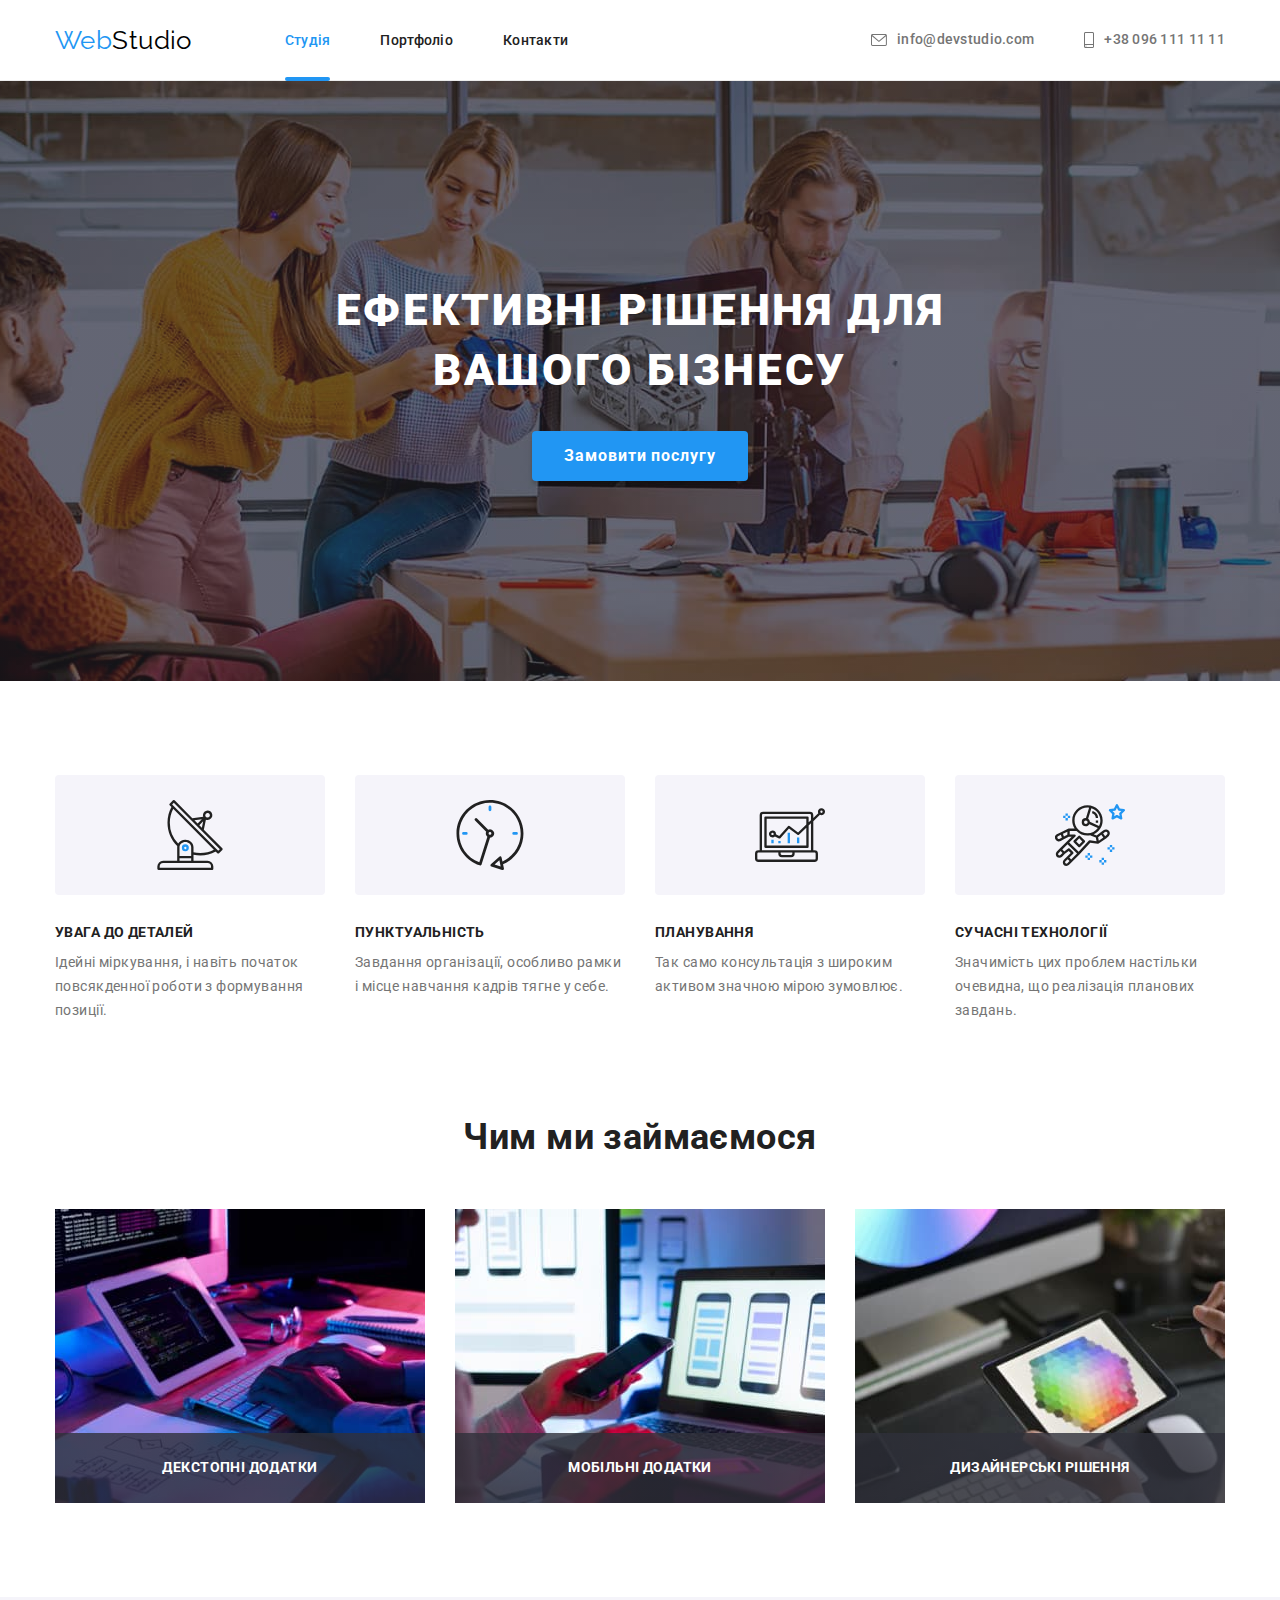
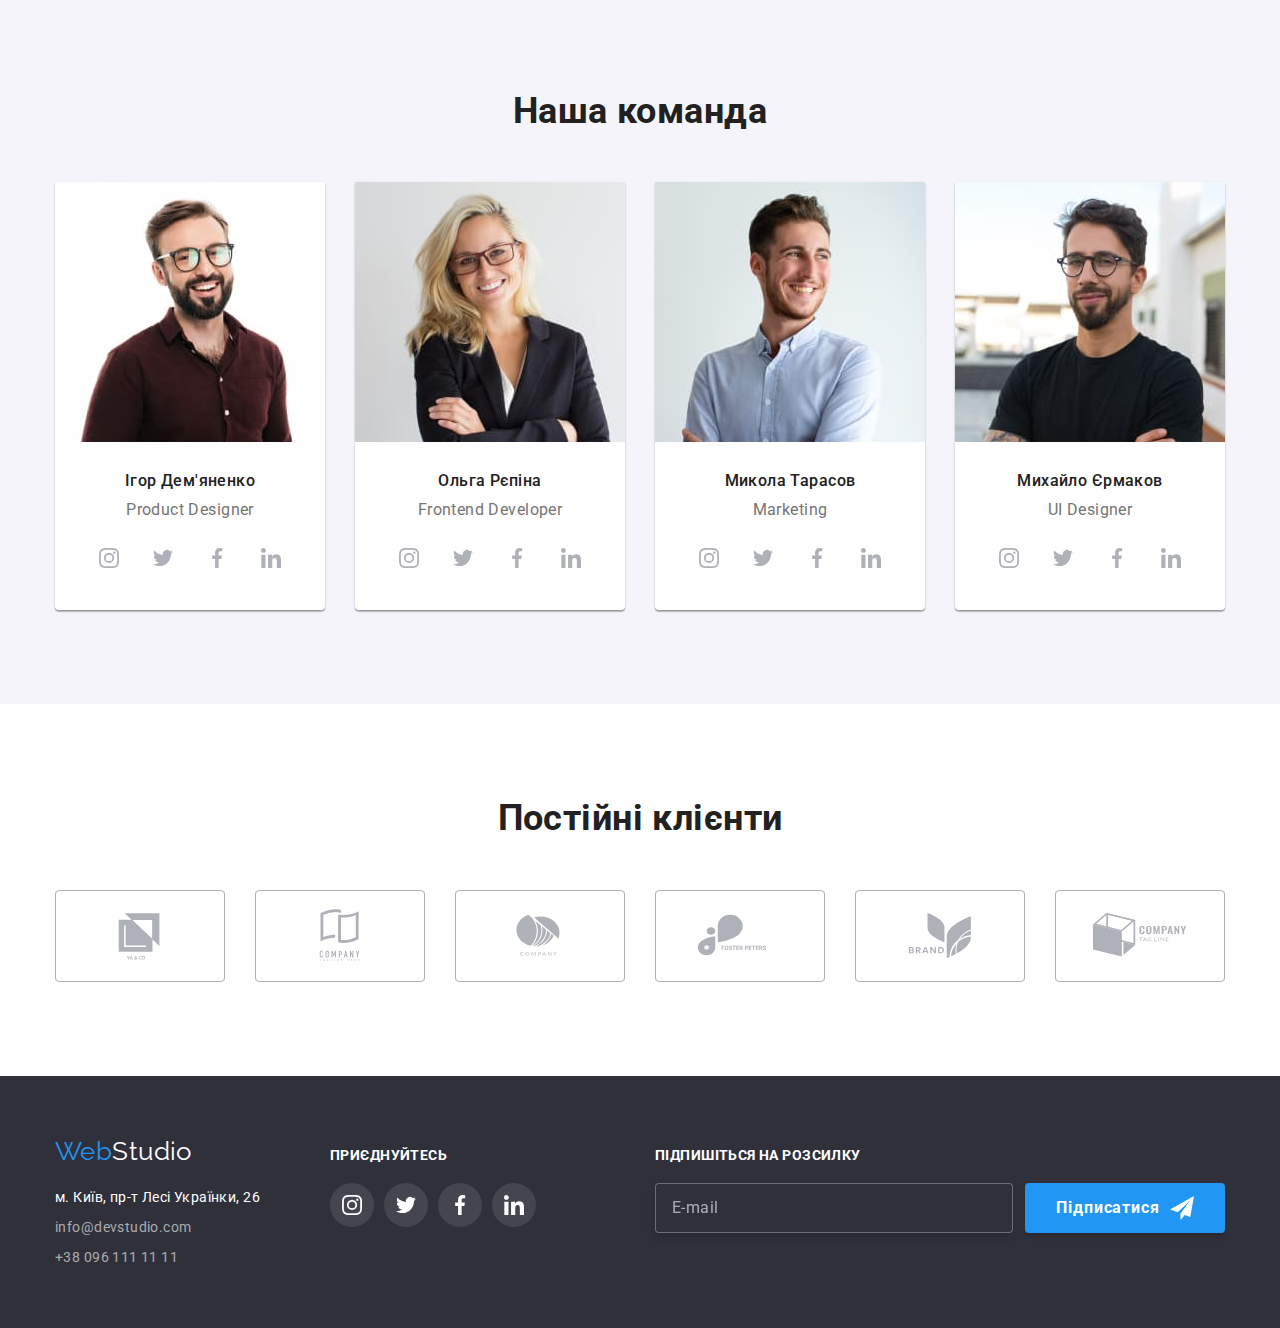
<file: index.html>
<!DOCTYPE html>
<html lang="uk">
  <head>
    <meta charset="utf-8" />
    <meta http-equiv="x-ua-compatible" content="ie=edge" />
    <meta name="viewport" content="width=device-width, initial-scale=1.0" />
    <title>WebStudio</title>

    <link rel="preconnect" href="https://fonts.googleapis.com" />
    <link rel="preconnect" href="https://fonts.gstatic.com" crossorigin />
    <link
      href="https://fonts.googleapis.com/css2?family=Raleway:wght@700&family=Roboto:wght@400;500;700;900&display=swap"
      rel="stylesheet"
    />
    <link
      rel="stylesheet"
      href="https://cdnjs.cloudflare.com/ajax/libs/modern-normalize/1.1.0/modern-normalize.min.css"
    />
    <link rel="stylesheet" href="./css/main.min.css" />
  </head>
  <body class="body">
    <header class="header">
      <div class="container main-menu">
        <nav class="nav-menu">
          <a href="./index.html" class="logo"
            >Web<span class="logo-studio">Studio</span></a
          >
          <ul class="site-nav list">
            <li class="item">
              <a href="./index.html" class="link current">Студія</a>
            </li>
            <li class="item">
              <a href="./portfolio.html" class="link">Портфоліо</a>
            </li>
            <li class="item"><a href="" class="link">Контакти</a></li>
          </ul>
        </nav>
        <ul class="contacts list">
          <li class="item">
            <a class="contacts-global-icon" href="mailto:info@devstudio.com">
              <svg class="icon-contacts" width="16" height="12">
                <use href="./images/icons.svg#envelope"></use></svg
              >info@devstudio.com</a
            >
          </li>
          <li class="item">
            <a class="contacts-global-icon" href="tel:+380961111111"
              ><svg class="icon-contacts" width="10" height="16">
                <use href="./images/icons.svg#phone"></use></svg
              >+38 096 111 11 11</a
            >
          </li>
        </ul>
        <button type="button" class="mob-menu-btn" data-menu-open>
          <svg class="burger-menu" width="24" height="16">
            <use href="./images/icons.svg#burger"></use>
          </svg>
        </button>
      </div>
      <div class="mob-menu is-hidden" data-menu>
        <div class="containe mob-menu-top">
          <button class="mob-menu-close" type="button" data-menu-close>
            <svg class="close-menu" width="18" height="18">
              <use href="./images/icons.svg#icon-close"></use>
            </svg>
          </button>
          <nav class="mob-nav">
            <ul class="mob-menu-list list">
              <li class="mob-menu-item">
                <a href="./index.html" class="mob-menu-link">Студія</a>
              </li>
              <li class="mob-menu-item">
                <a href="./portfolio.html" class="mob-menu-link">Портфоліо</a>
              </li>
              <li class="mob-menu-item">
                <a href="" class="mob-menu-link">Контакти</a>
              </li>
            </ul>
          </nav>
        </div>
        <div class="mob-menu-bottom">
          <ul class="mob-menu-contacts list">
            <li class="mob-menu-tel-item">
              <a class="mob-link" href="tel:+380961111111">+38 096 111 11 11</a>
            </li>

            <li class="mob-menu-mail-item">
              <a class="mail-link" href="mailto:info@devstudio.com"
                >info@devstudio.com</a
              >
            </li>
          </ul>
          <ul class="mob-menu-social list">
            <li class="mob-menu-social-item">
              <a class="mob-menu-social-link" href="">Instagram</a>
            </li>
            <li class="mob-menu-social-item">
              <a class="mob-menu-social-link" href="">Twitter</a>
            </li>
            <li class="mob-menu-social-item">
              <a class="mob-menu-social-link" href="">Facebook</a>
            </li>
            <li class="mob-menu-social-item">
              <a class="mob-menu-social-link" href="">LinkedIn</a>
            </li>
          </ul>
        </div>
      </div>
    </header>
    <main>
      <section class="hero">
        <div class="container">
          <h1 class="hero__title">
            Ефективні рішення для <br />
            вашого бізнесу
          </h1>
          <button type="button" class="button primary" data-modal-open>
            Замовити послугу
          </button>
        </div>
      </section>
      <section class="principles section">
        <div class="container">
          <h2 class="visually-hidden">Наші принципи</h2>
          <ul class="principles__list list">
            <li class="principles__item">
              <div class="principles__icon">
                <svg width="70" height="70">
                  <use href="./images/icons.svg#antenna"></use>
                </svg>
              </div>
              <h3 class="principles__title">УВАГА ДО ДЕТАЛЕЙ</h3>
              <p>
                Ідейні міркування, і навіть початок повсякденної роботи з
                формування позиції.
              </p>
            </li>
            <li class="principles__item">
              <div class="principles__icon">
                <svg width="70" height="70">
                  <use href="./images/icons.svg#clock"></use>
                </svg>
              </div>
              <h3 class="principles__title">ПУНКТУАЛЬНІСТЬ</h3>
              <p>
                Завдання організації, особливо рамки і місце навчання кадрів
                тягне у себе.
              </p>
            </li>
            <li class="principles__item">
              <div class="principles__icon">
                <svg width="70" height="70">
                  <use href="./images/icons.svg#diagram"></use>
                </svg>
              </div>
              <h3 class="principles__title">ПЛАНУВАННЯ</h3>
              <p>
                Так само консультація з широким активом значною мірою зумовлює.
              </p>
            </li>
            <li class="principles__item">
              <div class="principles__icon">
                <svg width="70" height="70">
                  <use href="./images/icons.svg#astronaut"></use>
                </svg>
              </div>
              <h3 class="principles__title">СУЧАСНІ ТЕХНОЛОГІЇ</h3>
              <p>
                Значимість цих проблем настільки очевидна, що реалізація
                планових завдань.
              </p>
            </li>
          </ul>
        </div>
      </section>
      <section class="work section">
        <div class="container">
          <h2 class="section__title">Чим ми займаємося</h2>
          <ul class="work__list list">
            <li class="work__img">
              <img
                class="image"
                src="./images/box/box1.jpg"
                alt="Написання коду"
                width="370"
              />
              <h3 class="work__title">Декстопні Додатки</h3>
            </li>
            <li class="work__img">
              <img
                class="image"
                src="./images/box/box2.jpg"
                alt="Виготовлення дизайну інтерфейсу"
                width="370"
              />
              <h3 class="work__title">Мобільні Додатки</h3>
            </li>
            <li class="work__img">
              <img
                class="image"
                src="./images/box/box3.jpg"
                alt="Підбір кольорів дизайну"
                width="370"
              />
              <h3 class="work__title">Дизайнерські рішення</h3>
            </li>
          </ul>
        </div>
      </section>
      <section class="section team">
        <div class="container">
          <h2 class="section__title team">Наша команда</h2>
          <ul class="team-list list">
            <li class="team-photo">
              <picture>
                <source
                media="(min-width: 1200px)"
                srcset="./images/team/team-member1.jpg 1x,
                ./images/team/teammember1-2x.jpg 2x
                "                
              />
              <source
               media="(min-width: 768px)"
                srcset="./images/team/team-mem1-tab.jpg 1x,
                ./images/team/team-mem1-tab-2x.jpg  2x
                "
              />
              <source
                media="(max-width: 767px)"
                srcset="./images/team/team-mem1-mob.jpg 1x,
                ./images/team/team-mem1-mob-2x.jpg 2x
                "                
              />
                <img
                class="team-member"
                src="./images/team/team-mem1-mob.jpg"
                alt="Фото дизайнера"
                width="450"
              />
              </picture>
              <div class="about-team">
                <h3 class="team-list title">Ігор Дем'яненко</h3>
                <p lang="en">Product Designer</p>
                <ul class="social-list list">
                  <li class="social-item">
                    <a class="social-link" href="">
                      <svg class="icon-social" width="20" height="20">
                        <use href="./images/icons.svg#instagram"></use>
                      </svg>
                    </a>
                  </li>
                  <li class="social-item">
                    <a class="social-link" href="">
                      <svg class="icon-social" width="20" height="20">
                        <use href="./images/icons.svg#twitter"></use>
                      </svg>
                    </a>
                  </li>
                  <li class="social-item">
                    <a class="social-link" href="">
                      <svg class="icon-social" width="20" height="20">
                        <use href="./images/icons.svg#facebook"></use>
                      </svg>
                    </a>
                  </li>
                  <li class="social-item">
                    <a class="social-link" href="">
                      <svg class="icon-social" width="20" height="20">
                        <use href="./images/icons.svg#linkedin"></use>
                      </svg>
                    </a>
                  </li>
                </ul>
              </div>
            </li>
            <li class="team-photo">
              <picture>
                <source
                media="(min-width: 1200px)"
                srcset="./images/team/team-member2.jpg 1x,
                ./images/team/teammember2-2x.jpg 2x
                "                
              />
              <source
               media="(min-width: 768px)"
                srcset="./images/team/team-mem2-tab.jpg 1x,
                ./images/team/team-mem2-tab-2x.jpg  2x
                "
              />
              <source
                media="(max-width: 767px)"
                srcset="./images/team/team-mem2-mob.jpg 1x,
                ./images/team/team-mem2-mob-2x.jpg 2x
                "                
              />
                <img
                class="team-member"
                src="./images/team/team-mem2-mob.jpg"
                alt="Фото дизайнера"
                width="450"
              />
              </picture>
              <div class="about-team">
                <h3 class="team-list title">Ольга Рєпіна</h3>
                <p lang="en">Frontend Developer</p>
                <ul class="social-list list">
                  <li class="social-item">
                    <a class="social-link" href="">
                      <svg class="icon-social" width="20" height="20">
                        <use href="./images/icons.svg#instagram"></use>
                      </svg>
                    </a>
                  </li>
                  <li class="social-item">
                    <a class="social-link" href="">
                      <svg class="icon-social" width="20" height="20">
                        <use href="./images/icons.svg#twitter"></use>
                      </svg>
                    </a>
                  </li>
                  <li class="social-item">
                    <a class="social-link" href="">
                      <svg class="icon-social" width="20" height="20">
                        <use href="./images/icons.svg#facebook"></use>
                      </svg>
                    </a>
                  </li>
                  <li class="social-item">
                    <a class="social-link" href="">
                      <svg class="icon-social" width="20" height="20">
                        <use href="./images/icons.svg#linkedin"></use>
                      </svg>
                    </a>
                  </li>
                </ul>
              </div>
            </li>
            <li class="team-photo">
              <picture>
                <source
                media="(min-width: 1200px)"
                srcset="./images/team/team-member3.jpg 1x,
                ./images/team/teammember3-2x.jpg 2x
                "                
              />
              <source
               media="(min-width: 768px)"
                srcset="./images/team/team-mem3-tab.jpg 1x,
                ./images/team/team-mem3-tab-2x.jpg  2x
                "
              />
              <source
                media="(max-width: 767px)"
                srcset="./images/team/team-mem3-mob.jpg 1x,
                ./images/team/team-mem3-mob-2x.jpg 2x
                "                
              />
                <img
                class="team-member"
                src="./images/team/team-mem3-mob.jpg"
                alt="Фото дизайнера"
                width="450"
              />
              </picture>
              <div class="about-team">
                <h3 class="team-list title">Микола Тарасов</h3>
                <p lang="en">Marketing</p>
                <ul class="social-list list">
                  <li class="social-item">
                    <a class="social-link" href="">
                      <svg class="icon-social" width="20" height="20">
                        <use href="./images/icons.svg#instagram"></use>
                      </svg>
                    </a>
                  </li>
                  <li class="social-item">
                    <a class="social-link" href="">
                      <svg class="icon-social" width="20" height="20">
                        <use href="./images/icons.svg#twitter"></use>
                      </svg>
                    </a>
                  </li>
                  <li class="social-item">
                    <a class="social-link" href="">
                      <svg class="icon-social" width="20" height="20">
                        <use href="./images/icons.svg#facebook"></use>
                      </svg>
                    </a>
                  </li>
                  <li class="social-item">
                    <a class="social-link" href="">
                      <svg class="icon-social" width="20" height="20">
                        <use href="./images/icons.svg#linkedin"></use>
                      </svg>
                    </a>
                  </li>
                </ul>
              </div>
            </li>
            <li class="team-photo">
              <picture>
                <source
                media="(min-width: 1200px)"
                srcset="./images/team/team-member4.jpg 1x,
                ./images/team/teammember4-2x.jpg 2x
                "                
              />
              <source
               media="(min-width: 768px)"
                srcset="./images/team/team-mem4-tab.jpg 1x,
                ./images/team/team-mem4-tab-2x.jpg  2x
                "
              />
              <source
                media="(max-width: 767px)"
                srcset="./images/team/team-mem4-mob.jpg 1x,
                ./images/team/team-mem4-mob-2x.jpg 2x
                "                
              />
                <img
                class="team-member"
                src="./images/team/team-mem1-mob.jpg"
                alt="Фото дизайнера"
                width="450"
              />
              </picture>
              <div class="about-team">
                <h3 class="team-list title">Михайло Єрмаков</h3>
                <p lang="en">UI Designer</p>
                <ul class="social-list list">
                  <li class="social-item">
                    <a class="social-link" href="">
                      <svg class="icon-social" width="20" height="20">
                        <use href="./images/icons.svg#instagram"></use>
                      </svg>
                    </a>
                  </li>
                  <li class="social-item">
                    <a class="social-link" href="">
                      <svg class="icon-social" width="20" height="20">
                        <use href="./images/icons.svg#twitter"></use>
                      </svg>
                    </a>
                  </li>
                  <li class="social-item">
                    <a class="social-link" href="">
                      <svg class="icon-social" width="20" height="20">
                        <use href="./images/icons.svg#facebook"></use>
                      </svg>
                    </a>
                  </li>
                  <li class="social-item">
                    <a class="social-link" href="">
                      <svg class="icon-social" width="20" height="20">
                        <use href="./images/icons.svg#linkedin"></use>
                      </svg>
                    </a>
                  </li>
                </ul>
              </div>
            </li>
          </ul>
        </div>
      </section>
      <section class="section">
        <div class="container">
          <h2 class="section__title">Постійні клієнти</h2>
          <ul class="clients list">
            <li class="clients__list">
              <a class="clients__link" href="">
                <svg class="clients__icon" width="106" height="60">
                  <use href="./images/icons.svg#companyfirst"></use></svg
              ></a>
            </li>
            <li class="clients__list">
              <a class="clients__link" href="">
                <svg class="clients__icon" width="106" height="60">
                  <use href="./images/icons.svg#companysecond"></use>
                </svg>
              </a>
            </li>
            <li class="clients__list">
              <a class="clients__link" href="">
                <svg class="clients__icon" width="106" height="60">
                  <use href="./images/icons.svg#companythird"></use>
                </svg>
              </a>
            </li>
            <li class="clients__list">
              <a class="clients__link" href="">
                <svg class="clients__icon" width="106" height="60">
                  <use href="./images/icons.svg#companyfourth"></use>
                </svg>
              </a>
            </li>
            <li class="clients__list">
              <a class="clients__link" href="">
                <svg class="clients__icon" width="106" height="60">
                  <use href="./images/icons.svg#companyfifth"></use>
                </svg>
              </a>
            </li>
            <li class="clients__list">
              <a class="clients__link" href="">
                <svg class="clients__icon" width="106" height="60">
                  <use href="./images/icons.svg#companysixth"></use>
                </svg>
              </a>
            </li>
          </ul>
        </div>
      </section>
    </main> 
    <footer class="footer">
      <div class="container footer-wrap">
        <div class="footer-box">
          <a href="./index.html" class="footer-logo"
            >Web<span class="footer-logo-studio">Studio</span></a
          >
          <address>
            <ul class="address list">
              <li>
                <a
                  class="actual-address"
                  href="https://www.google.com.ua/maps/"
                  target="_blank"
                  rel="noopener noreferrer"
                  >м. Київ, пр-т Лесі Українки, 26</a
                >
              </li>
              <li>
                <a href="mailto:info@devstudio.com" class="address-link-mail"
                  >info@devstudio.com</a
                >
              </li>
              <li>
                <a href="tel:+380961111111" class="address-link-phone"
                  >+38 096 111 11 11</a
                >
              </li>
            </ul>
          </address>
        </div>
        <div class="footer-box">
          <h2 class="footer-social-title">Приєднуйтесь</h2>
          <ul class="footer-social list">
            <li class="footer-item">
              <a class="footer-link" href="">
                <svg class="footer-icon" width="20" height="20">
                  <use href="./images/icons.svg#instagram"></use>
                </svg>
              </a>
            </li>
            <li class="footer-item">
              <a class="footer-link" href="">
                <svg class="footer-icon" width="20" height="20">
                  <use href="./images/icons.svg#twitter"></use>
                </svg>
              </a>
            </li>
            <li class="footer-item">
              <a class="footer-link" href="">
                <svg class="footer-icon" width="20" height="20">
                  <use href="./images/icons.svg#facebook"></use>
                </svg>
              </a>
            </li>
            <li class="footer-item">
              <a class="footer-link" href="">
                <svg class="footer-icon" width="20" height="20">
                  <use href="./images/icons.svg#linkedin"></use>
                </svg>
              </a>
            </li>
          </ul>
        </div>
        <div class="subscribe-box form">
          <h2 class="footer-social-title">Підпишіться на розсилку</h2>
          <form class="sub-form">
            <label for="mail"></label>
            <input
              type="email"
              name="mail"
              id="mail"
              placeholder="E-mail"
              class="subscribe-input"
            />
            <button type="submit" class="button primary sub">
              Підписатися
              <svg class="icon-send" width="24" height="24">
                <use href="./images/icons.svg#send"></use>
              </svg>
            </button>
          </form>
        </div>
      </div>
    </footer> 
    <div class="backdrop is-hidden" data-modal>
      <div class="modal">
        <button class="close-button" type="button" data-modal-close>
          <svg class="close-icon" width="30" height="30">
            <use href="./images/icons.svg#close"></use>
          </svg>
        </button>
        <p class="form-title">Залиште свої дані, ми вам передзвонимо</p>
        <form class="modal-form" name="callback-form" autocomplete="off">
          <div class="input-box">
            <label for="name" class="label-text">Ім'я</label>
            <div class="input-wrap">
              <input type="text" name="name" id="name" class="input-style" />
              <svg class="icon-form" width="18" height="18">
                <use href="./images/icons.svg#person-form"></use>
              </svg>
            </div>
          </div>
          <div class="input-box">
            <label for="phone" class="label-text">Телефон</label>
            <div class="input-wrap">
              <input type="tel" name="phone" id="phone" class="input-style" />
              <svg class="icon-form" width="18" height="18">
                <use href="./images/icons.svg#phone-form"></use>
              </svg>
            </div>
          </div>
          <div class="input-box">
            <label for="email" class="label-text">Пошта</label>
            <div class="input-wrap">
              <input type="email" name="mail" id="email" class="input-style" />
              <svg class="icon-form" width="18" height="18">
                <use href="./images/icons.svg#email-form"></use>
              </svg>
            </div>
          </div>
          <div class="input-box comment">
            <label for="coment" class="label-text">Коментар</label>
            <textarea
              name="coment"
              id="coment"
              placeholder="Введіть текст"
              class="input-style coment"
            ></textarea>
          </div>
          <div class="input-box agreement">
            <input
              type="checkbox"
              name="privacy"
              value="true"
              id="privacy"
              class="input-check visually-hidden"
            />
            <label for="privacy" class="privacy-text">
              <span class="icon-check">
                <svg width="16" height="15">
                  <use href="./images/icons.svg#check"></use>
                </svg>
              </span>
              Погоджуюся з розсилкою та приймаю &nbsp;<a
                class="privacy-link"
                href=""
              >
                Умови договору</a
              >
            </label>
          </div>
          <button class="button primary modal-btn" type="submit">
            Відправити
          </button>
        </form>
      </div>
    </div>
    <script src="./js/modal.js"></script>
    <script src="./js/mobile-menu.js"></script>
  </body>
</html>
</file>
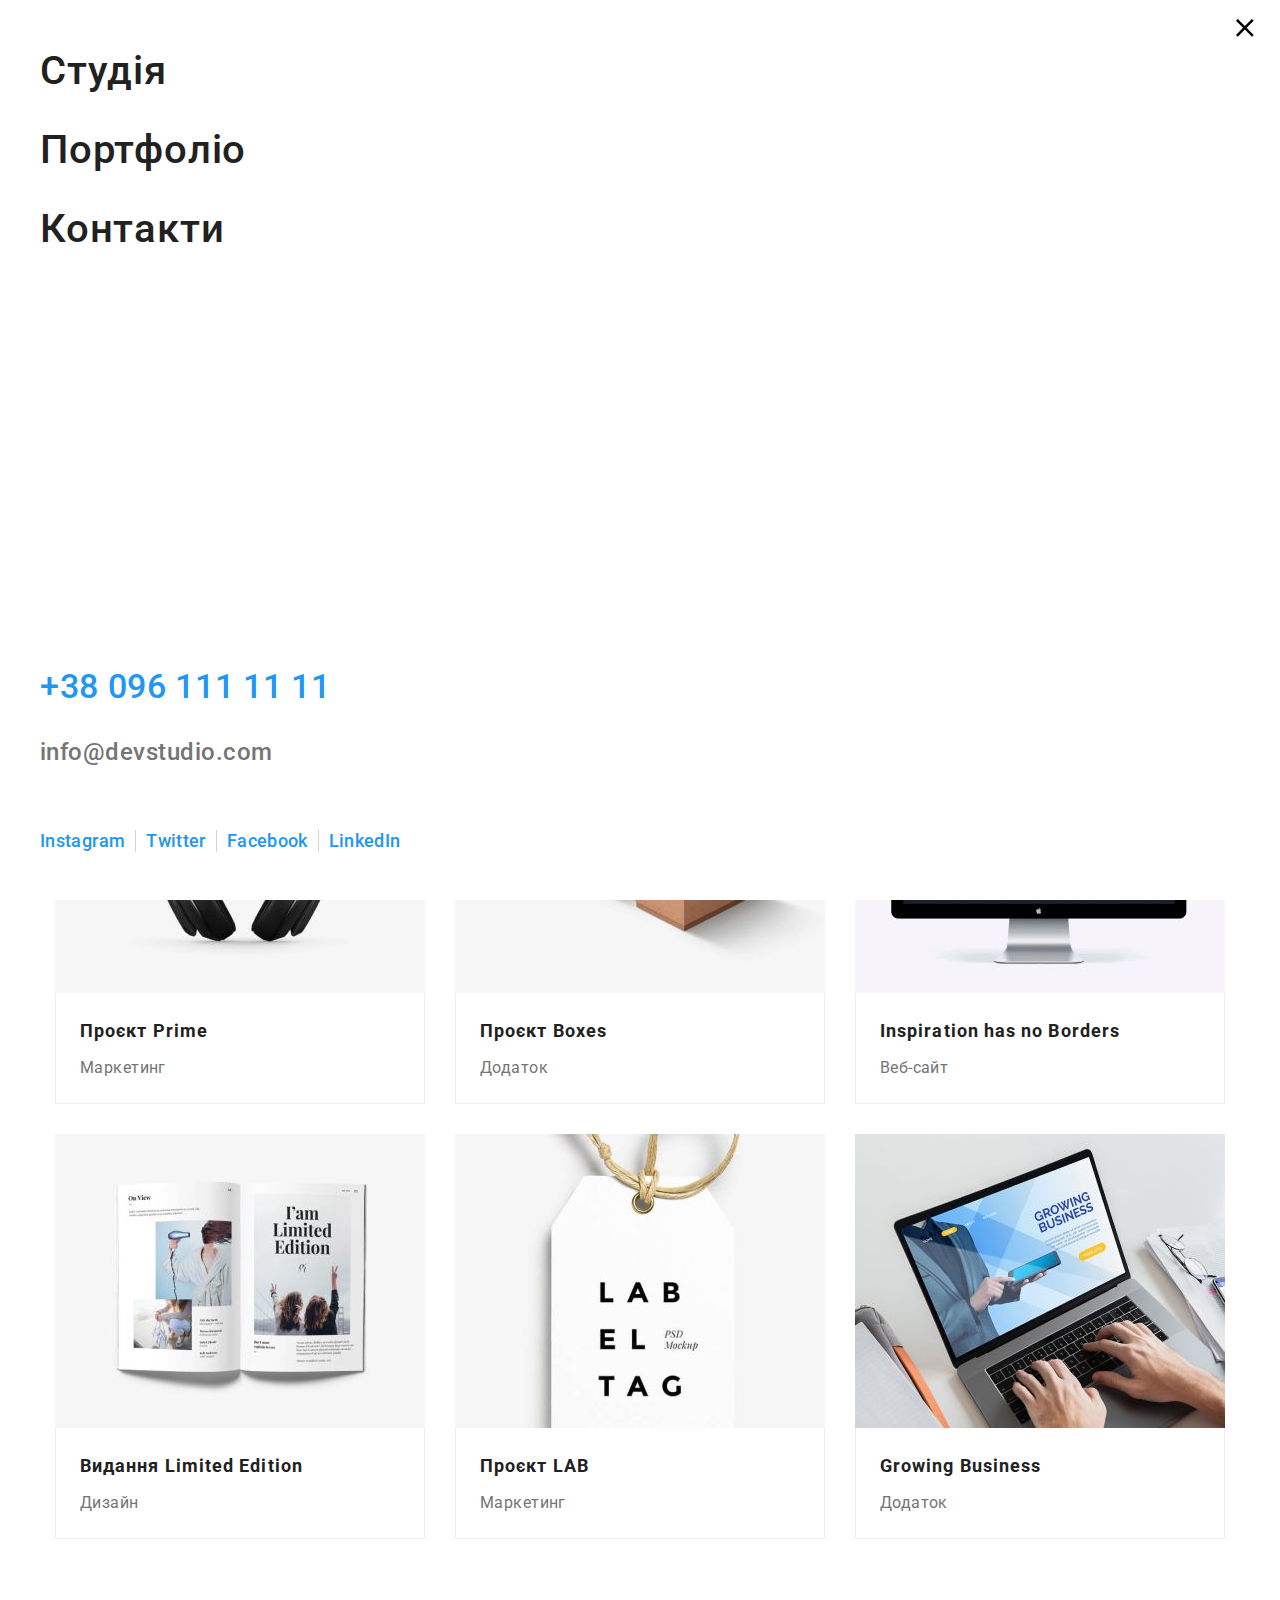
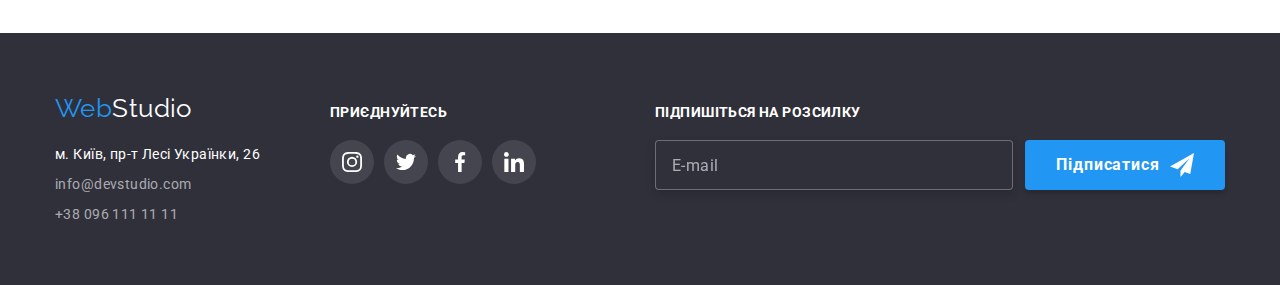
<file: portfolio.html>
<!DOCTYPE html>
<html lang="uk">
  <head>
    <meta charset="utf-8" />
    <meta http-equiv="x-ua-compatible" content="ie=edge" />
    <meta name="viewport" content="width=device-width, initial-scale=1.0" />
    <title>WebStudio</title>
    <link rel="preconnect" href="https://fonts.googleapis.com" />
    <link rel="preconnect" href="https://fonts.gstatic.com" crossorigin />
    <link
      href="https://fonts.googleapis.com/css2?family=Raleway:wght@700&family=Roboto:wght@400;500;700;900&display=swap"
      rel="stylesheet"
    />
    <link
      rel="stylesheet"
      href="https://cdnjs.cloudflare.com/ajax/libs/modern-normalize/1.1.0/modern-normalize.min.css"
    />
    <link rel="stylesheet" href="./css/main.min.css" />
  </head>
  <body class="body">
    <header class="header">
      <div class="container main-menu">
        <nav class="nav-menu">
          <a href="./index.html" class="logo"
            >Web<span class="logo-studio">Studio</span></a
          >
          <ul class="site-nav list">
            <li class="item">
              <a href="./index.html" class="link">Студія</a>
            </li>
            <li class="item">
              <a href="./portfolio.html" class="link current">Портфоліо</a>
            </li>
            <li class="item"><a href="" class="link">Контакти</a></li>
          </ul>
        </nav>
        <ul class="contacts list">
          <li class="item">
            <a class="contacts-global-icon" href="mailto:info@devstudio.com">
              <svg class="icon-contacts" width="16" height="12">
                <use href="./images/icons.svg#envelope"></use></svg
              >info@devstudio.com</a
            >
          </li>
          <li class="item">
            <a class="contacts-global-icon" href="tel:+380961111111"
              ><svg class="icon-contacts" width="10" height="16">
                <use href="./images/icons.svg#phone"></use></svg
              >+38 096 111 11 11</a
            >
          </li>
        </ul>
        <button type="button" class="mob-menu-btn" data-menu-open>
          <svg class="burger-menu" width="24" height="16">
            <use href="./images/icons.svg#burger"></use>
          </svg>
        </button>
      </div>
      <div class="mob-menu" data-menu>
        <div class="containe mob-menu-top">
          <button class="mob-menu-close" type="button" data-menu-close>
            <svg class="close-menu" width="18" height="18">
              <use href="./images/icons.svg#icon-close"></use>
            </svg>
          </button>
          <nav class="mob-nav">
            <ul class="mob-menu-list list">
              <li class="mob-menu-item">
                <a href="./index.html" class="mob-menu-link">Студія</a>
              </li>
              <li class="mob-menu-item">
                <a href="./portfolio.html" class="mob-menu-link current"
                  >Портфоліо</a
                >
              </li>
              <li class="mob-menu-item">
                <a href="" class="mob-menu-link">Контакти</a>
              </li>
            </ul>
          </nav>
        </div>
        <div class="mob-menu-bottom">
          <ul class="mob-menu-contacts list">
            <li class="mob-menu-tel-item">
              <a class="mob-link" href="tel:+380961111111">+38 096 111 11 11</a>
            </li>

            <li class="mob-menu-mail-item">
              <a class="mail-link" href="mailto:info@devstudio.com"
                >info@devstudio.com</a
              >
            </li>
          </ul>
          <ul class="mob-menu-social list">
            <li class="mob-menu-social-item">
              <a class="mob-menu-social-link" href="">Instagram</a>
            </li>
            <li class="mob-menu-social-item">
              <a class="mob-menu-social-link" href="">Twitter</a>
            </li>
            <li class="mob-menu-social-item">
              <a class="mob-menu-social-link" href="">Facebook</a>
            </li>
            <li class="mob-menu-social-item">
              <a class="mob-menu-social-link" href="">LinkedIn</a>
            </li>
          </ul>
        </div>
      </div>
    </header>
    <main>
      <section class="section">
        <div class="container">
          <h1 class="visually-hidden">Проекти</h1>
          <ul class="buttons list">
            <li class="item">
              <button type="button" class="button secondary">Усі</button>
            </li>
            <li class="item">
              <button type="button" class="button secondary">Веб-сайти</button>
            </li>
            <li class="item">
              <button type="button" class="button secondary">Додатки</button>
            </li>
            <li class="item">
              <button type="button" class="button secondary">Дизайн</button>
            </li>
            <li class="item">
              <button type="button" class="button secondary">Маркетинг</button>
            </li>
          </ul>
          <ul class="card list">
            <li class="card__grid">
              <a class="card__link" href="">
                <div class="card__box">
                  <picture>
                    <source
                      media="(min-width: 1200px)"
                      srcset="
                        ./images/projects/project1desk.jpg    1x,
                        ./images/projects/project1desk@2x.jpg 2x
                      "
                    />
                    <source
                      media="(min-width: 768px)"
                      srcset="
                        ./images/projects/project1tab.jpg    1x,
                        ./images/projects/project1tab@2x.jpg 2x
                      "
                    />
                    <source
                      media="(max-width: 767px)"
                      srcset="
                        ./images/projects/project1mob.jpg    1x,
                        ./images/projects/project1mob@2x.jpg 2x
                      "
                    />
                    <img
                      class="image"
                      src="./images/projects/project1mob.jpg"
                      alt="Вебсайт Технокряк"
                      width="450"
                    />
                  </picture>
                  <p class="card__text">
                    Ресурс пропонує комплексні пропозиції з різним рівнем
                    функціоналу та сервісів. Все це дозволить відвідувачу
                    отримати вичерпні відомості про компанію чи приватну особу.
                  </p>
                </div>
                <div class="card__content">
                  <h2 class="card__title">Технокряк</h2>
                  <p class="card__type">Веб-сайт</p>
                </div>
              </a>
            </li>
            <li class="card__grid">
              <a class="card__link" href="">
                <div class="card__box">
                  <picture>
                    <source
                      media="(min-width: 1200px)"
                      srcset="
                        ./images/projects/project2desk.jpg    1x,
                        ./images/projects/project2desk@2x.jpg 2x
                      "
                    />
                    <source
                      media="(min-width: 768px)"
                      srcset="
                        ./images/projects/project2tab.jpg    1x,
                        ./images/projects/project2tab@2x.jpg 2x
                      "
                    />
                    <source
                      media="(max-width: 767px)"
                      srcset="
                        ./images/projects/project2mob.jpg    1x,
                        ./images/projects/project2mob@2x.jpg 2x
                      "
                    />
                    <img
                      class="image"
                      src="./images/projects/project2mob.jpg"
                      alt="Постер з баскетболістами"
                      width="450"
                    />
                  </picture>
                  <p class="card__text">
                    Ресурс пропонує комплексні пропозиції з різним рівнем
                    функціоналу та сервісів. Все це дозволить відвідувачу
                    отримати вичерпні відомості про компанію чи приватну особу.
                  </p>
                </div>
                <div class="card__content">
                  <h2 class="card__title">Постер New Orlean vs Golden Star</h2>
                  <p class="card__type">Дизайн</p>
                </div>
              </a>
            </li>
            <li class="card__grid">
              <a class="card__link" href="">
                <div class="card__box">
                  <picture>
                    <source
                      media="(min-width: 1200px)"
                      srcset="
                        ./images/projects/project3desk.jpg    1x,
                        ./images/projects/project3desk@2x.jpg 2x
                      "
                    />
                    <source
                      media="(min-width: 768px)"
                      srcset="
                        ./images/projects/project3tab.jpg    1x,
                        ./images/projects/project3tab@2x.jpg 2x
                      "
                    />
                    <source
                      media="(max-width: 767px)"
                      srcset="
                        ./images/projects/project3mob.jpg    1x,
                        ./images/projects/project3mob@2x.jpg 2x
                      "
                    />
                    <img
                      class="image"
                      src="./images/projects/project3mob.jpg"
                      alt="Логотип ресторану Seafood"
                      width="450"
                    />
                  </picture>
                  <p class="card__text">
                    Ресурс пропонує комплексні пропозиції з різним рівнем
                    функціоналу та сервісів. Все це дозволить відвідувачу
                    отримати вичерпні відомості про компанію чи приватну особу.
                  </p>
                </div>
                <div class="card__content">
                  <h2 class="card__title">Ресторан Seafood</h2>
                  <p class="card__type">Додаток</p>
                </div>
              </a>
            </li>
            <li class="card__grid">
              <a class="card__link" href="">
                <div class="card__box">
                  <picture>
                    <source
                      media="(min-width: 1200px)"
                      srcset="
                        ./images/projects/project4desk.jpg    1x,
                        ./images/projects/project4desk@2x.jpg 2x
                      "
                    />
                    <source
                      media="(min-width: 768px)"
                      srcset="
                        ./images/projects/project4tab.jpg    1x,
                        ./images/projects/project4tab@2x.jpg 2x
                      "
                    />
                    <source
                      media="(max-width: 767px)"
                      srcset="
                        ./images/projects/project4mob.jpg    1x,
                        ./images/projects/project4mob@2x.jpg 2x
                      "
                    />
                    <img
                      class="image"
                      src="./images/projects/project4mob.jpg"
                      alt="Навушники"
                      width="450"
                    />
                  </picture>
                  <p class="card__text">
                    Ресурс пропонує комплексні пропозиції з різним рівнем
                    функціоналу та сервісів. Все це дозволить відвідувачу
                    отримати вичерпні відомості про компанію чи приватну особу.
                  </p>
                </div>
                <div class="card__content">
                  <h2 class="card__title">Проєкт Prime</h2>
                  <p class="card__type">Маркетинг</p>
                </div>
              </a>
            </li>
            <li class="card__grid">
              <a class="card__link" href="">
                <div class="card__box">
                  <picture>
                    <source
                      media="(min-width: 1200px)"
                      srcset="
                        ./images/projects/project5desk.jpg    1x,
                        ./images/projects/project5desk@2x.jpg 2x
                      "
                    />
                    <source
                      media="(min-width: 768px)"
                      srcset="
                        ./images/projects/project5tab.jpg    1x,
                        ./images/projects/project5tab@2x.jpg 2x
                      "
                    />
                    <source
                      media="(max-width: 767px)"
                      srcset="
                        ./images/projects/project5mob.jpg    1x,
                        ./images/projects/project5mob@2x.jpg 2x
                      "
                    />
                    <img
                      class="image"
                      src="./images/projects/project5mob.jpg"
                      alt="Коробки"
                      width="450"
                    />
                  </picture>
                  <p class="card__text">
                    Ресурс пропонує комплексні пропозиції з різним рівнем
                    функціоналу та сервісів. Все це дозволить відвідувачу
                    отримати вичерпні відомості про компанію чи приватну особу.
                  </p>
                </div>
                <div class="card__content">
                  <h2 class="card__title">Проєкт Boxes</h2>
                  <p class="card__type">Додаток</p>
                </div>
              </a>
            </li>
            <li class="card__grid">
              <a class="card__link" href="">
                <div class="card__box">
                  <picture>
                    <source
                      media="(min-width: 1200px)"
                      srcset="
                        ./images/projects/project6desk.jpg    1x,
                        ./images/projects/project6desk@2x.jpg 2x
                      "
                    />
                    <source
                      media="(min-width: 768px)"
                      srcset="
                        ./images/projects/project6tab.jpg    1x,
                        ./images/projects/project6tab@2x.jpg 2x
                      "
                    />
                    <source
                      media="(max-width: 767px)"
                      srcset="
                        ./images/projects/project6mob.jpg    1x,
                        ./images/projects/project6mob@2x.jpg 2x
                      "
                    />
                    <img
                      class="image"
                      src="./images/projects/project6mob.jpg"
                      alt="Монітор комп&#39;ютера"
                      width="450"
                    />
                  </picture>
                  <p class="card__text">
                    Ресурс пропонує комплексні пропозиції з різним рівнем
                    функціоналу та сервісів. Все це дозволить відвідувачу
                    отримати вичерпні відомості про компанію чи приватну особу.
                  </p>
                </div>
                <div class="card__content">
                  <h2 lang="en" class="card__title">
                    Inspiration has no Borders
                  </h2>
                  <p class="card__type">Веб-сайт</p>
                </div>
              </a>
            </li>
            <li class="card__grid">
              <a class="card__link" href="">
                <div class="card__box">
                  <picture>
                    <source
                      media="(min-width: 1200px)"
                      srcset="
                        ./images/projects/project7desk.jpg    1x,
                        ./images/projects/project7desk@2x.jpg 2x
                      "
                    />
                    <source
                      media="(min-width: 768px)"
                      srcset="
                        ./images/projects/project7tab.jpg    1x,
                        ./images/projects/project7tab@2x.jpg 2x
                      "
                    />
                    <source
                      media="(max-width: 767px)"
                      srcset="
                        ./images/projects/project7mob.jpg    1x,
                        ./images/projects/project7mob@2x.jpg 2x
                      "
                    />
                    <img
                      class="image"
                      src="./images/projects/project7mob.jpg"
                      alt="Розгорнутий журнал"
                      width="450"
                    />
                  </picture>
                  <p class="card__text">
                    Ресурс пропонує комплексні пропозиції з різним рівнем
                    функціоналу та сервісів. Все це дозволить відвідувачу
                    отримати вичерпні відомості про компанію чи приватну особу.
                  </p>
                </div>
                <div class="card__content">
                  <h2 class="card__title">Видання Limited Edition</h2>
                  <p class="card__type">Дизайн</p>
                </div>
              </a>
            </li>
            <li class="card__grid">
              <a class="card__link" href="">
                <div class="card__box">
                  <picture>
                    <source
                      media="(min-width: 1200px)"
                      srcset="
                        ./images/projects/project8desk.jpg    1x,
                        ./images/projects/project8desk@2x.jpg 2x
                      "
                    />
                    <source
                      media="(min-width: 768px)"
                      srcset="
                        ./images/projects/project8tab.jpg    1x,
                        ./images/projects/project8tab@2x.jpg 2x
                      "
                    />
                    <source
                      media="(max-width: 767px)"
                      srcset="
                        ./images/projects/project8mob.jpg    1x,
                        ./images/projects/project8mob@2x.jpg 2x
                      "
                    />
                    <img
                      class="image"
                      src="./images/projects/project8mob.jpg"
                      alt="Продуктова бірка"
                      width="450"
                    />
                  </picture>
                  <p class="card__text">
                    Ресурс пропонує комплексні пропозиції з різним рівнем
                    функціоналу та сервісів. Все це дозволить відвідувачу
                    отримати вичерпні відомості про компанію чи приватну особу.
                  </p>
                </div>
                <div class="card__content">
                  <h2 class="card__title">Проєкт LAB</h2>
                  <p class="card__type">Маркетинг</p>
                </div>
              </a>
            </li>
            <li class="card__grid">
              <a class="card__link" href="">
                <div class="card__box">
                  <picture>
                    <source
                      media="(min-width: 1200px)"
                      srcset="
                        ./images/projects/project9desk.jpg    1x,
                        ./images/projects/project9desk@2x.jpg 2x
                      "
                    />
                    <source
                      media="(min-width: 768px)"
                      srcset="
                        ./images/projects/project9tab.jpg    1x,
                        ./images/projects/project9tab@2x.jpg 2x
                      "
                    />
                    <source
                      media="(max-width: 767px)"
                      srcset="
                        ./images/projects/project9mob.jpg    1x,
                        ./images/projects/project9mob@2x.jpg 2x
                      "
                    />
                    <img
                      class="image"
                      src="./images/projects/project9mob.jpg"
                      alt="Набирання тексту на ноутбуці"
                      width="450"
                    />
                  </picture>
                  <p class="card__text">
                    Ресурс пропонує комплексні пропозиції з різним рівнем
                    функціоналу та сервісів. Все це дозволить відвідувачу
                    отримати вичерпні відомості про компанію чи приватну особу.
                  </p>
                </div>
                <div class="card__content">
                  <h2 lang="en" class="card__title">Growing Business</h2>
                  <p class="card__type">Додаток</p>
                </div>
              </a>
            </li>
          </ul>
        </div>
      </section>
    </main>
    <footer class="footer">
      <div class="container footer-wrap">
        <div class="footer-box">
          <a href="./index.html" class="footer-logo"
            >Web<span class="footer-logo-studio">Studio</span></a
          >
          <address>
            <ul class="address list">
              <li>
                <a
                  class="actual-address"
                  href="https://www.google.com.ua/maps/"
                  target="_blank"
                  rel="noopener noreferrer"
                  >м. Київ, пр-т Лесі Українки, 26</a
                >
              </li>
              <li>
                <a href="mailto:info@devstudio.com" class="address-link-mail"
                  >info@devstudio.com</a
                >
              </li>
              <li>
                <a href="tel:+380961111111" class="address-link-phone"
                  >+38 096 111 11 11</a
                >
              </li>
            </ul>
          </address>
        </div>
        <div class="footer-box">
          <h2 class="footer-social-title">Приєднуйтесь</h2>
          <ul class="footer-social list">
            <li class="footer-item">
              <a class="footer-link" href="">
                <svg class="footer-icon" width="20" height="20">
                  <use href="./images/icons.svg#instagram"></use>
                </svg>
              </a>
            </li>
            <li class="footer-item">
              <a class="footer-link" href="">
                <svg class="footer-icon" width="20" height="20">
                  <use href="./images/icons.svg#twitter"></use>
                </svg>
              </a>
            </li>
            <li class="footer-item">
              <a class="footer-link" href="">
                <svg class="footer-icon" width="20" height="20">
                  <use href="./images/icons.svg#facebook"></use>
                </svg>
              </a>
            </li>
            <li class="footer-item">
              <a class="footer-link" href="">
                <svg class="footer-icon" width="20" height="20">
                  <use href="./images/icons.svg#linkedin"></use>
                </svg>
              </a>
            </li>
          </ul>
        </div>
        <div class="subscribe-box">
          <h2 class="footer-social-title">Підпишіться на розсилку</h2>
          <div class="subscribe-wrap">
            <form class="sub-form">
              <label for="mail"></label>
              <input
                type="email"
                name="mail"
                id="mail"
                placeholder="E-mail"
                class="subscribe-input"
              />
              <button type="submit" class="button primary sub">
                Підписатися
                <svg class="icon-send" width="24" height="24">
                  <use href="./images/icons.svg#send"></use>
                </svg>
              </button>
            </form>
          </div>
        </div>
      </div>
    </footer>
    <script src="./js/mobile-menu.js"></script>
  </body>
</html>
</file>
<file: css/main.min.css>
:root{--primary-text-color: #757575;--title-text-color: #212121;--accent-color: #2196f3;--primary-white-color: #ffffff;--background-dark-color: #2f303a;--background-grey-color: #f5f4fa;--black-color: #000000;--footer--link: rgba(255, 255, 255, 0.6);--main-button-active: #188ce8;--border-color: #ececec;--svg-color: #afb1b8;--hero-background: rgba(196, 196, 196, 1)}.visually-hidden{position:absolute;width:1px;height:1px;margin:-1px;border:0;padding:0;white-space:nowrap;-webkit-clip-path:inset(100%);clip-path:inset(100%);clip:rect(0 0 0 0);overflow:hidden}.body{background-color:var(--primary-white-color);color:var(--primary-text-color);font-family:Roboto,sans-serif;letter-spacing:.03em;font-size:14px;margin:0}.no-scroll{overflow:hidden}.list{list-style:none;padding:0;margin:0}button{font-family:inherit}.button{background-color:var(--background-grey-color);color:var(--title-text-color);border:none}.button.primary{background-color:var(--accent-color);color:var(--primary-white-color);font-weight:700;font-size:16px;line-height:1.87;text-align:center;letter-spacing:.06em;padding:10px 24px;border-radius:4px;box-shadow:0px 4px 4px rgba(0,0,0,.15);min-width:200px;transition-property:background-color;transition-duration:250ms;transition-timing-function:cubic-bezier(0.4, 0, 0.2, 1)}@media screen and (min-width: 1200px){.button.primary{padding:10px 32px;min-width:216px}}.button.primary:hover,.button.primary:focus{background-color:var(--main-button-active);cursor:pointer}.button.secondary{background-color:var(--background-grey-color);color:var(--title-text-color);font-weight:500;font-size:16px;line-height:1.6;text-align:center;letter-spacing:.03em;border-radius:4px;padding:6px 22px;border:1px solid rgba(0,0,0,0);transition-property:color,box-shadow,background-color;transition-duration:250ms;transition-timing-function:cubic-bezier(0.4, 0, 0.2, 1)}.button.secondary:hover,.button.secondary:focus{background-color:var(--accent-color);color:var(--primary-white-color);cursor:pointer;box-shadow:0px 3px 1px rgba(0,0,0,.1),0px 1px 2px rgba(0,0,0,.08),0px 2px 2px rgba(0,0,0,.12)}.buttons{display:flex;justify-content:center;align-items:center;margin-bottom:50px}.buttons .item+.item{margin-left:8px}img{display:block;max-width:100%;height:auto}.section{padding-top:60px;padding-bottom:60px}@media screen and (min-width: 1200px){.section{padding-top:94px;padding-bottom:94px}}.section__title{color:var(--title-text-color);font-weight:700;font-size:28px;line-height:1.17;text-align:center;margin-top:0;margin-bottom:30px}@media screen and (min-width: 1200px){.section__title{font-size:36px;line-height:1.16;margin-bottom:50px}}.container{width:100%;margin:0 auto;padding-left:15px;padding-right:15px}@media screen and (min-width: 480px){.container{max-width:480px}}@media screen and (min-width: 768px){.container{max-width:768px}}@media screen and (min-width: 1200px){.container{max-width:1200px}}.header{border-bottom:1px solid var(--border-color)}.logo{color:var(--accent-color);font-family:Raleway,sans-serif;font-size:24px;line-height:1.19;text-decoration:none;padding-top:16px;padding-bottom:16px}.logo-studio{color:var(--black-color)}@media screen and (min-width: 1200px){.logo{padding-top:0;padding-bottom:0;font-size:26px}}.site-nav{display:none;margin-left:87px;gap:50px}@media screen and (min-width: 768px){.site-nav{display:flex}}@media screen and (min-width: 1200px){.site-nav{display:flex;margin-left:93px}}.site-nav .link{display:block;padding-top:32px;padding-bottom:31px;color:var(--title-text-color);font-weight:500;line-height:1.14;letter-spacing:.02em;text-decoration:none;transition-property:color;transition-duration:250ms;transition-timing-function:cubic-bezier(0.4, 0, 0.2, 1)}.site-nav .link:hover,.site-nav .link:focus{color:var(--accent-color)}.site-nav .link.current{color:var(--accent-color)}.site-nav .link.current::after{content:"";border-radius:2px;height:4px;width:100%;background-color:var(--accent-color);display:block;position:absolute;bottom:0;transform:translateY(50%)}.site-nav .item{position:relative}.contacts{display:none;margin-left:auto}@media screen and (min-width: 768px){.contacts{display:flex;flex-direction:column;align-items:flex-start;gap:10px;font-size:12px}}@media screen and (min-width: 1200px){.contacts{display:flex;flex-direction:row;gap:50px;font-size:inherit}}.contacts-global-icon{color:var(--primary-text-color);display:flex;text-align:center;justify-content:center;padding-top:0px;padding-bottom:0px;transition-property:color;transition-duration:250ms;transition-timing-function:cubic-bezier(0.4, 0, 0.2, 1)}@media screen and (min-width: 1200px){.contacts-global-icon{padding-top:32px;padding-bottom:32px}}.contacts-global-icon:hover,.contacts-global-icon:focus{color:var(--accent-color);fill:currentColor}.contacts a{color:var(--primary-text-color);font-weight:500;line-height:1.14;letter-spacing:.02em;text-decoration:none}.icon-contacts{align-self:center;fill:currentColor;margin-right:10px;transition-property:fill;transition-duration:250ms;transition-timing-function:cubic-bezier(0.4, 0, 0.2, 1)}.icon-contacts:hover,.icon-contacts:focus{fill:currentColor}.main-menu{display:flex;align-items:center}.nav-menu{display:flex;align-items:center}.hero{padding-top:118px;padding-bottom:118px;margin-left:auto;margin-right:auto;max-width:1600px;height:400px;background-color:var(--hero-background);background-image:linear-gradient(to right, rgba(47, 48, 58, 0.4), rgba(47, 48, 58, 0.4)),url(../images/hero-bg-mob.jpg);background-repeat:no-repeat;background-position:center;background-size:cover;text-align:center}@media(min-device-pixel-ratio: 2),(-webkit-min-device-pixel-ratio: 2),(min-resolution: 192dpi),(min-resolution: 2dppx){.hero{background-image:linear-gradient(to right, rgba(47, 48, 58, 0.4), rgba(47, 48, 58, 0.4)),url(../images/hero-bg-mob-2x.jpg)}}@media screen and (min-width: 768px){.hero{padding-top:118px;padding-bottom:118px;background-image:linear-gradient(to right, rgba(47, 48, 58, 0.4), rgba(47, 48, 58, 0.4)),url(../images/hero-bg-tab.jpg)}}@media screen and (min-width: 768px)and (min-device-pixel-ratio: 2),screen and (min-width: 768px)and (-webkit-min-device-pixel-ratio: 2),screen and (min-width: 768px)and (min-resolution: 192dpi),screen and (min-width: 768px)and (min-resolution: 2dppx){.hero{background-image:linear-gradient(to right, rgba(47, 48, 58, 0.4), rgba(47, 48, 58, 0.4)),url(../images/hero-bg-tab-2x.jpg)}}@media screen and (min-width: 1200px){.hero{padding-top:200px;padding-bottom:200px;width:100%;height:600px;background-image:linear-gradient(to right, rgba(47, 48, 58, 0.4), rgba(47, 48, 58, 0.4)),url(../images/hero-photo.jpg)}}@media screen and (min-width: 1200px)and (min-device-pixel-ratio: 2),screen and (min-width: 1200px)and (-webkit-min-device-pixel-ratio: 2),screen and (min-width: 1200px)and (min-resolution: 192dpi),screen and (min-width: 1200px)and (min-resolution: 2dppx){.hero{background-image:linear-gradient(to right, rgba(47, 48, 58, 0.4), rgba(47, 48, 58, 0.4)),url(../images/hero-photo-2x.jpg)}}.hero__title{margin-top:0;margin-bottom:30px;font-weight:900;font-size:26px;line-height:1.6;letter-spacing:.06em;text-transform:uppercase;color:var(--primary-white-color)}@media screen and (min-width: 1200px){.hero__title{font-size:44px;line-height:1.36}}.work{padding-top:0}.principles__list{display:flex;flex-wrap:wrap;gap:30px}.principles__list .principles__item{width:100%}@media screen and (min-width: 768px){.principles__list .principles__item{width:354px}}@media screen and (min-width: 1200px){.principles__list .principles__item{width:calc((100% - 60px)/4);width:270px}}.principles__list p{display:flex;line-height:1.71;margin:0}.principles__icon{display:flex;justify-content:center;align-items:center;background-color:var(--background-grey-color);border-radius:4px;margin-bottom:30px;height:120px}.principles__title{color:var(--title-text-color);font-weight:700;font-size:inherit;line-height:1.14;text-transform:uppercase;margin-top:0;margin-bottom:10px;margin-right:0;text-align:center}@media screen and (min-width: 768px){.principles__title{text-align:unset}}@media screen and (min-width: 1200px){.principles__title{text-align:unset}}.work{display:none}@media screen and (min-width: 1200px){.work{display:block}}.work__list{display:flex;padding-top:0;gap:30px}.work__img{flex-basis:calc((100% - 60px)/3);position:relative}.work__title{position:absolute;bottom:0;width:100%;height:70px;font-weight:700;font-size:inherit;line-height:1.14;text-align:center;letter-spacing:.03em;margin:0;padding-top:27px;text-transform:uppercase;color:var(--primary-white-color);background-image:linear-gradient(to right, rgba(47, 48, 58, 0.8), rgba(47, 48, 58, 0.8))}.team{background-color:var(--background-grey-color)}.team-list{display:flex;flex-wrap:wrap;gap:30px}.team-list .title{color:var(--title-text-color);display:inline-block;font-weight:500;font-size:16px;line-height:1.18;margin-top:0;margin-bottom:10px;text-align:center}.team-list p{font-size:16px;line-height:1.18;margin-top:0;margin-bottom:16px;padding-bottom:0}.team-photo{text-align:center;width:100%;background:#fff;box-shadow:0px 1px 3px rgba(0,0,0,.12),0px 1px 1px rgba(0,0,0,.14),0px 2px 1px rgba(0,0,0,.2);border-radius:0px 0px 4px 4px}@media screen and (min-width: 768px){.team-photo{width:354px}}@media screen and (min-width: 1200px){.team-photo{width:270px}}.about-team{padding:30px 0 24px 0}@media screen and (min-width: 1200px){.about-team{padding:30px 0}}.social-list{display:flex;justify-content:center;align-items:center;gap:10px}.social-link{display:inline-flex;justify-content:center;align-items:center;height:44px;width:44px;border-radius:50%;color:var(--svg-color);transition-property:color,background-color;transition-duration:250ms;transition-timing-function:cubic-bezier(0.4, 0, 0.2, 1)}.social-link:hover,.social-link:focus{background-color:var(--accent-color);color:var(--primary-white-color)}.icon-social{fill:currentColor}.clients{display:flex;flex-wrap:wrap;justify-content:center;gap:30px}.clients__link{display:flex;justify-content:center;align-items:center;width:210px;height:92px;border:1px solid var(--svg-color);border-radius:4px;color:var(--svg-color);transition-property:border-color,color;transition-duration:250ms;transition-timing-function:cubic-bezier(0.4, 0, 0.2, 1)}@media screen and (min-width: 768px){.clients__link{width:226px}}@media screen and (min-width: 1200px){.clients__link{width:170px}}.clients__link:hover,.clients__link:focus{border-color:var(--accent-color);color:var(--accent-color)}.clients__icon{fill:currentColor}.footer{background-color:var(--background-dark-color);padding-top:60px;padding-bottom:60px}.footer-wrap{display:flex;flex-wrap:wrap;gap:60px;justify-content:center}@media screen and (min-width: 768px){.footer-wrap{justify-content:space-around}}@media screen and (min-width: 1200px){.footer-wrap{gap:70px;align-items:baseline}}.footer-box{display:flex;flex-direction:column;align-items:center}@media screen and (min-width: 1200px){.footer-box{display:block}}.footer .footer-logo{display:block;margin-bottom:20px;color:var(--accent-color);font-family:Raleway,sans-serif;font-size:26px;line-height:1.19;text-decoration:none}.footer-logo-studio{color:var(--primary-white-color)}.footer-social{display:inline-flex;gap:10px;justify-content:center}.footer-social-title{font-weight:700;font-size:14px;line-height:1.1428571429;letter-spacing:.03em;text-transform:uppercase;color:var(--primary-white-color);margin-bottom:20px;margin-top:0;text-align:center}@media screen and (min-width: 1200px){.footer-social-title{text-align:unset}}.footer-link{display:inline-flex;justify-content:center;align-items:center;width:44px;height:44px;border-radius:50%;background-color:rgba(255,255,255,.1);color:var(--primary-white-color);transition-property:background-color,fill;transition-duration:250ms;transition-timing-function:cubic-bezier(0.4, 0, 0.2, 1)}.footer-item a:focus,.footer-item a:hover{background-color:var(--accent-color);fill:var(--primary-white-color)}.footer-icon{fill:currentColor}.address{text-align:center}@media screen and (min-width: 1200px){.address{text-align:unset}}.actual-address{color:var(--primary-white-color);text-decoration:none;font-style:normal;line-height:1.5;display:inline-block;justify-content:center;margin-bottom:9px;transition-property:color;transition-duration:250ms;transition-timing-function:cubic-bezier(0.4, 0, 0.2, 1)}.actual-address:hover,.actual-address:focus{color:var(--accent-color)}.address-link-mail{color:var(--footer--link);text-decoration:none;font-style:normal;line-height:1.5;display:inline-block;margin-bottom:9px;transition-property:color;transition-duration:250ms;transition-timing-function:cubic-bezier(0.4, 0, 0.2, 1)}.address-link-mail:hover,.address-link-mail:focus{color:var(--accent-color)}.address-link-phone{color:var(--footer--link);text-decoration:none;font-style:normal;line-height:1.5;display:inline-block;margin-bottom:0;transition-property:color;transition-duration:250ms;transition-timing-function:cubic-bezier(0.4, 0, 0.2, 1)}.address-link-phone:hover,.address-link-phone:focus{color:var(--accent-color)}.subscribe-box{width:100%;display:block}@media screen and (min-width: 1200px){.subscribe-box{margin-left:auto;max-width:570px}}.subscribe-input{width:100%;max-width:450px;height:50px;color:var(--primary-white-color);padding-left:16px;outline:rgba(0,0,0,0);font-size:16px;line-height:1.25;display:flex;align-items:center;letter-spacing:.03em;background-color:var(--background-dark-color);border:1px solid rgba(255,255,255,.3);filter:drop-shadow(0px 4px 4px rgba(0, 0, 0, 0.15));border-radius:4px;margin-bottom:20px}@media screen and (min-width: 1200px){.subscribe-input{margin-right:12px;width:358px;margin-bottom:0}}.subscribe-input::-moz-placeholder{font-size:16px;line-height:1.25;display:flex;align-items:center;letter-spacing:.03em;color:rgba(255,255,255,.6)}.subscribe-input:-ms-input-placeholder{font-size:16px;line-height:1.25;display:flex;align-items:center;letter-spacing:.03em;color:rgba(255,255,255,.6)}.subscribe-input::placeholder{font-size:16px;line-height:1.25;display:flex;align-items:center;letter-spacing:.03em;color:rgba(255,255,255,.6)}.sub-form{display:flex;flex-wrap:wrap;justify-content:center;flex-direction:column;align-items:center}@media screen and (max-width: 480px){.sub-form{width:100%}}@media screen and (min-width: 1200px){.sub-form{flex-direction:row}}.button.primary.sub{display:flex;justify-content:center;align-items:center;gap:10px;padding-left:28px;padding-right:28px;min-width:200px}.card{display:flex;flex-wrap:wrap;gap:30px}.card__grid{display:flex;width:calc((100% - 60px)/3)}.card__title{color:var(--title-text-color);font-weight:700;font-size:18px;line-height:2;letter-spacing:.06em;margin-top:0;margin-bottom:4px}.card__type{color:var(--primary-text-color);font-size:16px;line-height:1.87;margin:0}.card__content{padding:20px 24px;border:1px solid #eee;border-top:none;background-color:var(--primary-white-color)}.card__box{position:relative;overflow:hidden}.card__grid a{text-decoration:none;transition-property:box-shadow,opacity;transition-duration:250ms;transition-timing-function:cubic-bezier(0.4, 0, 0.2, 1)}.card__grid a:hover,.card__grid a:focus{opacity:1;box-shadow:1px 4px 6px 0px rgba(0,0,0,.16),0px 4px 4px 0px rgba(0,0,0,.06),0px 1px 1px 0px rgba(0,0,0,.12)}.card__text{margin:0;padding:63px 24px;font-size:18px;line-height:1.5;color:var(--primary-white-color);letter-spacing:.03em;position:absolute;top:0;background-color:rgba(33,150,243,.9);width:100%;height:100%;overflow:auto;opacity:0;transition-property:transform,opacity;transform:translateY(100%);transition-duration:250ms;transition-timing-function:cubic-bezier(0.4, 0, 0.2, 1)}.card__link:hover .card__text,.card__link:focus .card__text{opacity:1;transform:translateY(0)}.backdrop{width:100%;height:100%;position:fixed;transform:scale(1);top:0;background-color:rgba(0,0,0,.2);visibility:visible;opacity:1;pointer-events:initial;transition-property:visibility,opacity,transform;transition-duration:250ms;transition-timing-function:cubic-bezier(0.25, 0.46, 0.45, 0.94)}.is-hidden{transform:scale(0.5);visibility:hidden;opacity:0;pointer-events:none}.modal{width:100%;max-width:450px;background-color:var(--primary-white-color);border-radius:4px;position:absolute;top:50%;left:50%;transform:translate(-50%, -50%);box-shadow:0px 1px 3px rgba(0,0,0,.12),0px 1px 1px rgba(0,0,0,.14),0px 2px 1px rgba(0,0,0,.2);padding:40px}@media screen and (min-width: 1200px){.modal{max-width:528px}}.close-button{position:absolute;right:8px;top:8px;width:30px;height:30px;border:1px solid rgba(0,0,0,.1);background-color:rgba(0,0,0,0);border-radius:50%;display:flex;justify-content:center;align-items:center;cursor:pointer}.close-icon{transition-property:fill;transition-duration:250ms;transition-timing-function:cubic-bezier(0.4, 0, 0.2, 1)}.close-button:hover .close-icon,.close-button:focus .close-icon{fill:var(--accent-color)}.form-title{font-weight:700;font-size:20px;line-height:1.5;text-align:center;letter-spacing:.03em;margin-top:0;margin-bottom:12px;color:var(--black-color)}@media screen and (min-width: 1200px){.form-title{line-height:1.15}}.label-text{font-size:12px;line-height:1.16;letter-spacing:.01em;color:#757575;display:block;margin-bottom:4px}.input-wrap{position:relative}.input-box{margin-bottom:10px}.input-box.comment{margin-bottom:20px}.input-box.agreement{margin-bottom:30px}.input-style{width:100%;height:40px;border:1px solid rgba(33,33,33,.2);border-radius:4px;padding-left:38px;outline:rgba(0,0,0,0);transition-property:color,fill;transition-duration:250ms;transition-timing-function:cubic-bezier(0.4, 0, 0.2, 1)}.input-style:focus{border-color:var(--accent-color)}.icon-form{position:absolute;left:12px;top:50%;transform:translateY(-50%)}.input-style:focus+.icon-form{fill:var(--accent-color)}.coment{width:100%;height:120px;font-size:14px;padding:12px;resize:none}.coment::-moz-placeholder{font-size:12px;line-height:1.16;letter-spacing:.01em;color:rgba(117,117,117,.5)}.coment:-ms-input-placeholder{font-size:12px;line-height:1.16;letter-spacing:.01em;color:rgba(117,117,117,.5)}.coment::placeholder{font-size:12px;line-height:1.16;letter-spacing:.01em;color:rgba(117,117,117,.5)}.privacy-text{display:flex;justify-content:center;align-items:center;font-size:12px;line-height:1.16;letter-spacing:.03em}@media screen and (min-width: 1200px){.privacy-text{font-size:14px;line-height:1.7}}.icon-check{width:16px;height:15px;margin-right:8px;outline:2px solid #000;outline-offset:-2px;border-radius:2px;fill:rgba(0,0,0,0)}.input-check:checked+.privacy-text span{background-color:var(--accent-color);outline:rgba(0,0,0,0)}.privacy-link{color:var(--accent-color);text-decoration:underline;-webkit-text-decoration-skip-ink:none;text-decoration-skip-ink:none}.modal-btn{display:flex;max-width:200px;justify-content:center;margin:0 auto}.mob-menu-btn{background-color:var(--primary-white-color);border:none;margin-left:auto}@media screen and (min-width: 768px){.mob-menu-btn{display:none}}@media screen and (min-width: 1200px){.mob-menu-btn{display:none}}.mob-menu{background-color:var(--primary-white-color);position:fixed;top:0;z-index:1;width:100vw;height:100vh;padding:48px 40px}@media screen and (min-width: 768px){.mob-menu{display:none}}@media screen and (min-width: 1200px){.mob-menu{display:none}}.mob-menu-close{background-color:var(--primary-white-color);border:none;display:block;margin-left:auto;position:absolute;right:15px;top:10px;width:40px;height:40px;transition-property:fill;transition-duration:250ms;transition-timing-function:cubic-bezier(0.4, 0, 0.2, 1)}.mob-menu-close:active{fill:var(--accent-color)}.mob-menu-item:not(:last-child){margin-bottom:32px}.mob-menu{width:100%;display:flex;flex-direction:column;justify-content:space-between;align-items:flex-start;overflow:auto}.mob-menu-link{font-weight:500;font-size:40px;line-height:1.17;letter-spacing:.02em;text-decoration:none;transition-property:color;transition-duration:250ms;transition-timing-function:cubic-bezier(0.4, 0, 0.2, 1);color:var(--title-text-color)}.mob-menu-link:active{color:var(--accent-color)}.mob-menu-tel-item{margin-bottom:32px}.mob-menu-mail-item{margin-bottom:64px}.mob-link{text-decoration:none;font-weight:500;font-size:34px;line-height:1.17;letter-spacing:.02em;color:var(--accent-color);margin-bottom:32px}.mail-link{text-decoration:none;font-weight:500;font-size:24px;line-height:1.16;letter-spacing:.02em;color:#757575}.mob-menu-social{display:flex;gap:10px}.mob-menu-social-link{text-decoration:none;font-weight:500;font-size:18px;line-height:1.2;letter-spacing:.02em;color:var(--accent-color)}.mob-menu-social-item:not(:last-child){border:1px solid rgba(33,33,33,.2);border-bottom:none;border-top:none;border-left:none;padding-right:10px}/*# sourceMappingURL=main.min.css.map */
</file>
